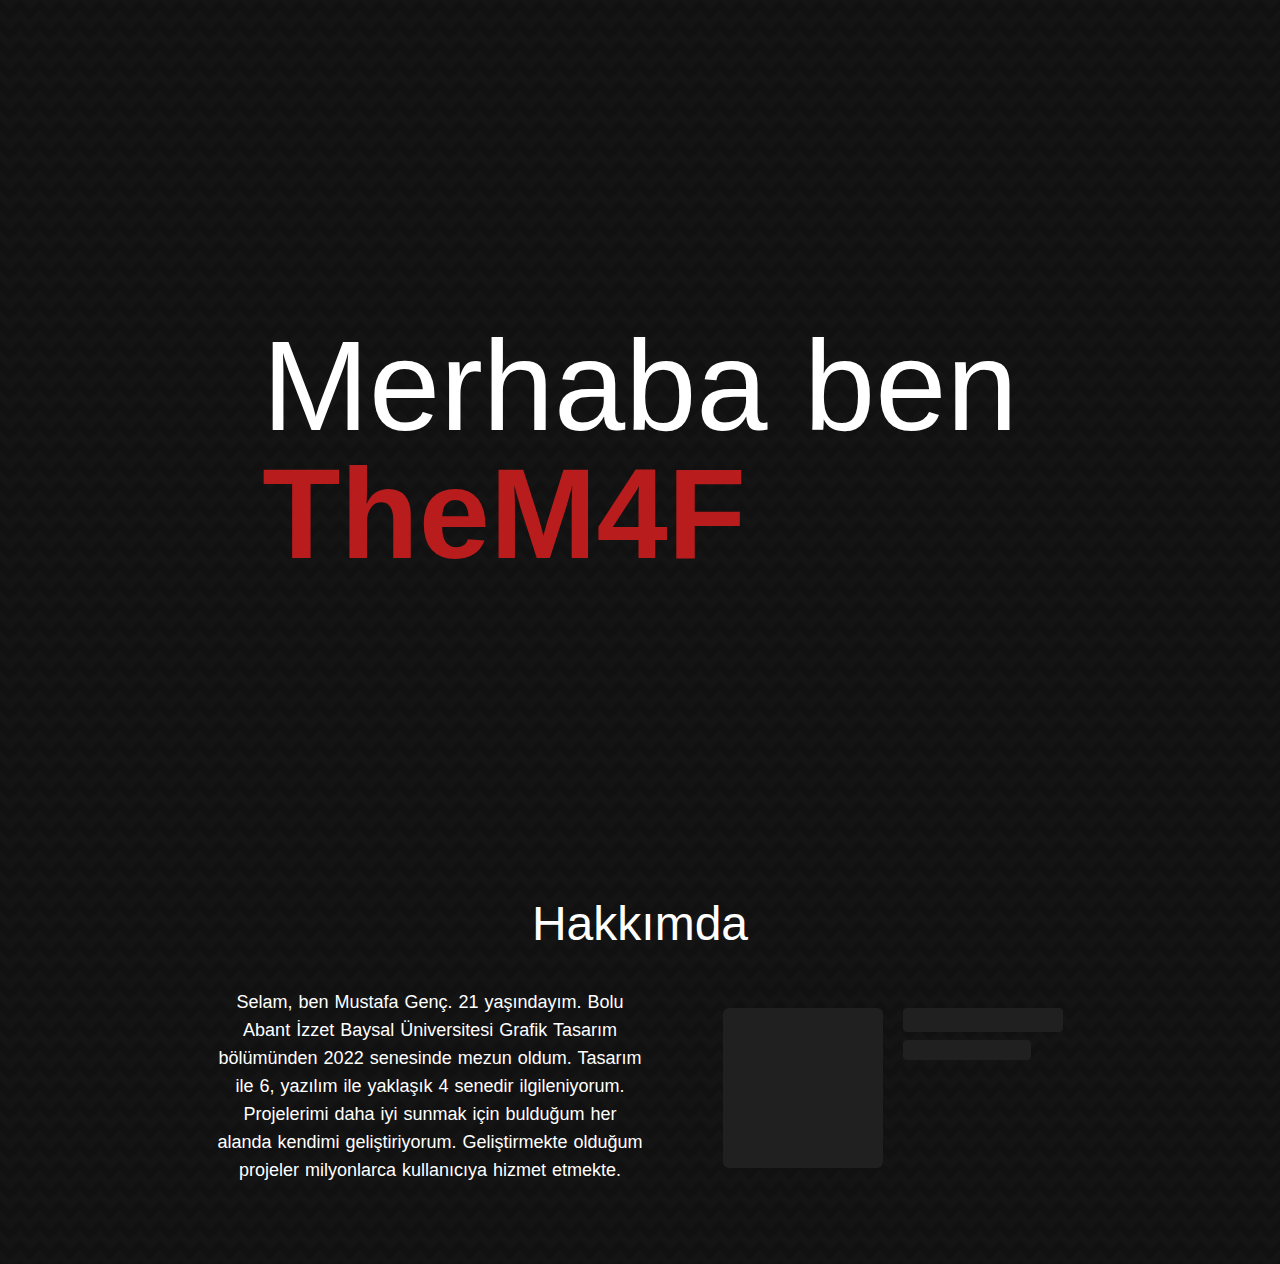
<file: index.html>
<!doctype html>
<html data-n-head-ssr lang="en" data-n-head="%7B%22lang%22:%7B%22ssr%22:%22en%22%7D%7D">
  <head>
    <title>TheM4F</title><meta data-n-head="ssr" charset="utf-8"><meta data-n-head="ssr" name="viewport" content="width=device-width,initial-scale=1"><meta data-n-head="ssr" data-hid="theme-color" name="theme-color" content="#00FFFF"><meta data-n-head="ssr" data-hid="description" property="description" content="Selam, ben Mustafa Genç. 21 yaşındayım. Bolu Abant İzzet Baysal Üniversitesi Grafik Tasarım bölümünden 2022 senesinde mezun oldum. Tasarım ile 6, yazılım ile yaklaşık 4 senedir ilgileniyorum. Projelerimi daha iyi sunmak için bulduğum her alanda kendimi geliştiriyorum. Geliştirmekte olduğum projeler milyonlarca kullanıcıya hizmet etmekte."><meta data-n-head="ssr" data-hid="twitter:card" property="twitter:card" content="summary"><meta data-n-head="ssr" data-hid="twitter:url" property="twitter:url" content="https://them4f.net/"><meta data-n-head="ssr" data-hid="twitter:description" property="twitter:description" content="Selam, ben Mustafa Genç. 21 yaşındayım. Bolu Abant İzzet Baysal Üniversitesi Grafik Tasarım bölümünden 2022 senesinde mezun oldum. Tasarım ile 6, yazılım ile yaklaşık 4 senedir ilgileniyorum. Projelerimi daha iyi sunmak için bulduğum her alanda kendimi geliştiriyorum. Geliştirmekte olduğum projeler milyonlarca kullanıcıya hizmet etmekte."><meta data-n-head="ssr" data-hid="twitter:image" property="twitter:image" content="https://them4f.net/assets/icon.png"><meta data-n-head="ssr" data-hid="og:title" property="og:title" content="TheM4F"><meta data-n-head="ssr" data-hid="og:description" property="og:description" content="Selam, ben Mustafa Genç. 21 yaşındayım. Bolu Abant İzzet Baysal Üniversitesi Grafik Tasarım bölümünden 2022 senesinde mezun oldum. Tasarım ile 6, yazılım ile yaklaşık 4 senedir ilgileniyorum. Projelerimi daha iyi sunmak için bulduğum her alanda kendimi geliştiriyorum. Geliştirmekte olduğum projeler milyonlarca kullanıcıya hizmet etmekte."><meta data-n-head="ssr" data-hid="og:image" property="og:image" content="https://them4f.net/assets/icon.png"><link data-n-head="ssr" rel="icon" type="image/x-icon" href="/assets/favicon.ico"><link rel="preload" href="/_nuxt/cfd061d.js" as="script"><link rel="preload" href="/_nuxt/7a4f660.js" as="script"><link rel="preload" href="/_nuxt/0b84be4.js" as="script"><link rel="preload" href="/_nuxt/ac0d8dc.js" as="script"><link rel="preload" href="/_nuxt/e38d172.js" as="script"><style data-vue-ssr-id="54b08540:0 f2e0178c:0 f2e0178c:1 226a617b:0 a57b151a:0 4a222c77:0">/*! tailwindcss v2.1.2 | MIT License | https://tailwindcss.com*//*! modern-normalize v1.1.0 | MIT License | https://github.com/sindresorhus/modern-normalize */*,::after,::before{box-sizing:border-box}html{-moz-tab-size:4;-o-tab-size:4;tab-size:4}html{line-height:1.15;-webkit-text-size-adjust:100%}body{margin:0}body{font-family:system-ui,-apple-system,'Segoe UI',Roboto,Helvetica,Arial,sans-serif,'Apple Color Emoji','Segoe UI Emoji'}hr{height:0;color:inherit}abbr[title]{-webkit-text-decoration:underline dotted;text-decoration:underline dotted}b,strong{font-weight:bolder}code,kbd,pre,samp{font-family:ui-monospace,SFMono-Regular,Consolas,'Liberation Mono',Menlo,monospace;font-size:1em}small{font-size:80%}sub,sup{font-size:75%;line-height:0;position:relative;vertical-align:baseline}sub{bottom:-.25em}sup{top:-.5em}table{text-indent:0;border-color:inherit}button,input,optgroup,select,textarea{font-family:inherit;font-size:100%;line-height:1.15;margin:0}button,select{text-transform:none}[type=button],button{-webkit-appearance:button}legend{padding:0}progress{vertical-align:baseline}summary{display:list-item}blockquote,dd,dl,figure,h1,h2,h3,h4,h5,h6,hr,p,pre{margin:0}button{background-color:transparent;background-image:none}button:focus{outline:1px dotted;outline:5px auto -webkit-focus-ring-color}fieldset{margin:0;padding:0}ol,ul{list-style:none;margin:0;padding:0}html{font-family:ui-sans-serif,system-ui,-apple-system,BlinkMacSystemFont,"Segoe UI",Roboto,"Helvetica Neue",Arial,"Noto Sans",sans-serif,"Apple Color Emoji","Segoe UI Emoji","Segoe UI Symbol","Noto Color Emoji";line-height:1.5}body{font-family:inherit;line-height:inherit}*,::after,::before{box-sizing:border-box;border-width:0;border-style:solid;border-color:#e5e7eb}hr{border-top-width:1px}img{border-style:solid}textarea{resize:vertical}input::-moz-placeholder,textarea::-moz-placeholder{opacity:1;color:#9ca3af}input:-ms-input-placeholder,textarea:-ms-input-placeholder{opacity:1;color:#9ca3af}input::placeholder,textarea::placeholder{opacity:1;color:#9ca3af}button{cursor:pointer}table{border-collapse:collapse}h1,h2,h3,h4,h5,h6{font-size:inherit;font-weight:inherit}a{color:inherit;text-decoration:inherit}button,input,optgroup,select,textarea{padding:0;line-height:inherit;color:inherit}code,kbd,pre,samp{font-family:ui-monospace,SFMono-Regular,Menlo,Monaco,Consolas,"Liberation Mono","Courier New",monospace}audio,canvas,embed,iframe,img,object,svg,video{display:block;vertical-align:middle}img,video{max-width:100%;height:auto}.space-x-0>:not([hidden])~:not([hidden]){--tw-space-x-reverse:0;margin-right:calc(0px * var(--tw-space-x-reverse));margin-left:calc(0px * calc(1 - var(--tw-space-x-reverse)))}.bg-gray-500{--tw-bg-opacity:1;background-color:rgba(107,114,128,var(--tw-bg-opacity))}.bg-red-500{--tw-bg-opacity:1;background-color:rgba(239,68,68,var(--tw-bg-opacity))}.bg-yellow-500{--tw-bg-opacity:1;background-color:rgba(245,158,11,var(--tw-bg-opacity))}.bg-green-500{--tw-bg-opacity:1;background-color:rgba(16,185,129,var(--tw-bg-opacity))}.rounded{border-radius:.25rem}.rounded-md{border-radius:.375rem}.rounded-full{border-radius:9999px}.border{border-width:1px}.cursor-pointer{cursor:pointer}.flex{display:flex}.table{display:table}.flex-row{flex-direction:row}.flex-col{flex-direction:column}.items-center{align-items:center}.justify-center{justify-content:center}.font-light{font-weight:300}.font-medium{font-weight:500}.font-semibold{font-weight:600}.h-4{height:1rem}.h-5{height:1.25rem}.h-6{height:1.5rem}.h-40{height:10rem}.h-screen{height:100vh}.text-sm{font-size:.875rem;line-height:1.25rem}.text-base{font-size:1rem;line-height:1.5rem}.text-3xl{font-size:1.875rem;line-height:2.25rem}.text-4xl{font-size:2.25rem;line-height:2.5rem}.text-5xl{font-size:3rem;line-height:1}.text-6xl{font-size:3.75rem;line-height:1}.m-7{margin:1.75rem}.mt-1{margin-top:.25rem}.mr-1{margin-right:.25rem}.mb-1{margin-bottom:.25rem}.mt-2{margin-top:.5rem}.mb-3{margin-bottom:.75rem}.ml-3{margin-left:.75rem}.mt-4{margin-top:1rem}.mt-5{margin-top:1.25rem}.mt-10{margin-top:2.5rem}.mb-10{margin-bottom:2.5rem}.mb-20{margin-bottom:5rem}.overflow-hidden{overflow:hidden}.py-2{padding-top:.5rem;padding-bottom:.5rem}.px-4{padding-left:1rem;padding-right:1rem}.static{position:static}.fixed{position:fixed}.right-0{right:0}.bottom-0{bottom:0}*{--tw-shadow:0 0 #0000}*{--tw-ring-inset:var(--tw-empty, );/*!*//*!*/--tw-ring-offset-width:0px;--tw-ring-offset-color:#fff;--tw-ring-color:rgba(59, 130, 246, 0.5);--tw-ring-offset-shadow:0 0 #0000;--tw-ring-shadow:0 0 #0000}.text-left{text-align:left}.text-center{text-align:center}.text-white{--tw-text-opacity:1;color:rgba(255,255,255,var(--tw-text-opacity))}.text-red-700{--tw-text-opacity:1;color:rgba(185,28,28,var(--tw-text-opacity))}.overflow-ellipsis{text-overflow:ellipsis}.whitespace-nowrap{white-space:nowrap}.whitespace-pre-wrap{white-space:pre-wrap}.w-4{width:1rem}.w-32{width:8rem}.w-40{width:10rem}.w-52{width:13rem}.w-8\/12{width:66.666667%}@-webkit-keyframes spin{to{transform:rotate(360deg)}}@keyframes spin{to{transform:rotate(360deg)}}@-webkit-keyframes ping{100%,75%{transform:scale(2);opacity:0}}@keyframes ping{100%,75%{transform:scale(2);opacity:0}}@-webkit-keyframes pulse{50%{opacity:.5}}@keyframes pulse{50%{opacity:.5}}@-webkit-keyframes bounce{0%,100%{transform:translateY(-25%);-webkit-animation-timing-function:cubic-bezier(.8,0,1,1);animation-timing-function:cubic-bezier(.8,0,1,1)}50%{transform:none;-webkit-animation-timing-function:cubic-bezier(0,0,.2,1);animation-timing-function:cubic-bezier(0,0,.2,1)}}@keyframes bounce{0%,100%{transform:translateY(-25%);-webkit-animation-timing-function:cubic-bezier(.8,0,1,1);animation-timing-function:cubic-bezier(.8,0,1,1)}50%{transform:none;-webkit-animation-timing-function:cubic-bezier(0,0,.2,1);animation-timing-function:cubic-bezier(0,0,.2,1)}}@media (min-width:768px){.md\:space-x-5>:not([hidden])~:not([hidden]){--tw-space-x-reverse:0;margin-right:calc(1.25rem * var(--tw-space-x-reverse));margin-left:calc(1.25rem * calc(1 - var(--tw-space-x-reverse)))}.md\:space-x-20>:not([hidden])~:not([hidden]){--tw-space-x-reverse:0;margin-right:calc(5rem * var(--tw-space-x-reverse));margin-left:calc(5rem * calc(1 - var(--tw-space-x-reverse)))}.md\:flex-row{flex-direction:row}.md\:items-start{align-items:flex-start}.md\:justify-start{justify-content:flex-start}.md\:text-lg{font-size:1.125rem;line-height:1.75rem}.md\:text-5xl{font-size:3rem;line-height:1}.md\:text-7xl{font-size:4.5rem;line-height:1}.md\:text-9xl{font-size:8rem;line-height:1}.md\:mt-0{margin-top:0}.md\:mb-0{margin-bottom:0}.md\:text-left{text-align:left}.md\:w-2\/6{width:33.333333%}}body,html{font-family:Poppins,sans-serif;background-color:#111;opacity:1;background-image:linear-gradient(135deg,#141414 25%,transparent 0),linear-gradient(225deg,#141414 25%,transparent 0),linear-gradient(45deg,#141414 25%,transparent 0),linear-gradient(315deg,#141414 25%,#111 0);background-position:10px 0,10px 0,0 0,0 0;background-size:20px 20px;background-repeat:repeat}.bg-second{background:#202020!important}::-webkit-scrollbar{width:10px}::-webkit-scrollbar-track{background:#141414}::-webkit-scrollbar-thumb{background:#202020}.spotify{width:3.8rem;height:3.8rem}/*!
 * animate.css - https://animate.style/
 * Version - 4.1.1
 * Licensed under the MIT license - http://opensource.org/licenses/MIT
 *
 * Copyright (c) 2020 Animate.css
 */:root{--animate-duration:1s;--animate-delay:1s;--animate-repeat:1}.animate__animated{-webkit-animation-duration:1s;animation-duration:1s;-webkit-animation-duration:1s;-webkit-animation-duration:var(--animate-duration);animation-duration:1s;animation-duration:var(--animate-duration);-webkit-animation-fill-mode:both;animation-fill-mode:both}.animate__animated.animate__infinite{-webkit-animation-iteration-count:infinite;animation-iteration-count:infinite}.animate__animated.animate__repeat-1{-webkit-animation-iteration-count:1;animation-iteration-count:1;-webkit-animation-iteration-count:1;-webkit-animation-iteration-count:var(--animate-repeat);animation-iteration-count:1;animation-iteration-count:var(--animate-repeat)}.animate__animated.animate__repeat-2{-webkit-animation-iteration-count:2;animation-iteration-count:2;-webkit-animation-iteration-count:calc(1*2);-webkit-animation-iteration-count:calc(var(--animate-repeat)*2);animation-iteration-count:calc(1*2);animation-iteration-count:calc(var(--animate-repeat)*2)}.animate__animated.animate__repeat-3{-webkit-animation-iteration-count:3;animation-iteration-count:3;-webkit-animation-iteration-count:calc(1*3);-webkit-animation-iteration-count:calc(var(--animate-repeat)*3);animation-iteration-count:calc(1*3);animation-iteration-count:calc(var(--animate-repeat)*3)}.animate__animated.animate__delay-1s{-webkit-animation-delay:1s;animation-delay:1s;-webkit-animation-delay:1s;-webkit-animation-delay:var(--animate-delay);animation-delay:1s;animation-delay:var(--animate-delay)}.animate__animated.animate__delay-2s{-webkit-animation-delay:2s;animation-delay:2s;-webkit-animation-delay:calc(1s*2);-webkit-animation-delay:calc(var(--animate-delay)*2);animation-delay:calc(1s*2);animation-delay:calc(var(--animate-delay)*2)}.animate__animated.animate__delay-3s{-webkit-animation-delay:3s;animation-delay:3s;-webkit-animation-delay:calc(1s*3);-webkit-animation-delay:calc(var(--animate-delay)*3);animation-delay:calc(1s*3);animation-delay:calc(var(--animate-delay)*3)}.animate__animated.animate__delay-4s{-webkit-animation-delay:4s;animation-delay:4s;-webkit-animation-delay:calc(1s*4);-webkit-animation-delay:calc(var(--animate-delay)*4);animation-delay:calc(1s*4);animation-delay:calc(var(--animate-delay)*4)}.animate__animated.animate__delay-5s{-webkit-animation-delay:5s;animation-delay:5s;-webkit-animation-delay:calc(1s*5);-webkit-animation-delay:calc(var(--animate-delay)*5);animation-delay:calc(1s*5);animation-delay:calc(var(--animate-delay)*5)}.animate__animated.animate__faster{-webkit-animation-duration:.5s;animation-duration:.5s;-webkit-animation-duration:calc(1s/2);-webkit-animation-duration:calc(var(--animate-duration)/2);animation-duration:calc(1s/2);animation-duration:calc(var(--animate-duration)/2)}.animate__animated.animate__fast{-webkit-animation-duration:.8s;animation-duration:.8s;-webkit-animation-duration:calc(1s*.8);-webkit-animation-duration:calc(var(--animate-duration)*.8);animation-duration:calc(1s*.8);animation-duration:calc(var(--animate-duration)*.8)}.animate__animated.animate__slow{-webkit-animation-duration:2s;animation-duration:2s;-webkit-animation-duration:calc(1s*2);-webkit-animation-duration:calc(var(--animate-duration)*2);animation-duration:calc(1s*2);animation-duration:calc(var(--animate-duration)*2)}.animate__animated.animate__slower{-webkit-animation-duration:3s;animation-duration:3s;-webkit-animation-duration:calc(1s*3);-webkit-animation-duration:calc(var(--animate-duration)*3);animation-duration:calc(1s*3);animation-duration:calc(var(--animate-duration)*3)}@media (prefers-reduced-motion:reduce),print{.animate__animated{-webkit-animation-duration:1ms!important;animation-duration:1ms!important;transition-duration:1ms!important;-webkit-animation-iteration-count:1!important;animation-iteration-count:1!important}.animate__animated[class*=Out]{opacity:0}}@-webkit-keyframes bounce{0%,20%,53%,to{-webkit-animation-timing-function:cubic-bezier(.215,.61,.355,1);animation-timing-function:cubic-bezier(.215,.61,.355,1);transform:translateZ(0)}40%,43%{-webkit-animation-timing-function:cubic-bezier(.755,.05,.855,.06);animation-timing-function:cubic-bezier(.755,.05,.855,.06);transform:translate3d(0,-30px,0) scaleY(1.1)}70%{-webkit-animation-timing-function:cubic-bezier(.755,.05,.855,.06);animation-timing-function:cubic-bezier(.755,.05,.855,.06);transform:translate3d(0,-15px,0) scaleY(1.05)}80%{transition-timing-function:cubic-bezier(.215,.61,.355,1);transform:translateZ(0) scaleY(.95)}90%{transform:translate3d(0,-4px,0) scaleY(1.02)}}@keyframes bounce{0%,20%,53%,to{-webkit-animation-timing-function:cubic-bezier(.215,.61,.355,1);animation-timing-function:cubic-bezier(.215,.61,.355,1);transform:translateZ(0)}40%,43%{-webkit-animation-timing-function:cubic-bezier(.755,.05,.855,.06);animation-timing-function:cubic-bezier(.755,.05,.855,.06);transform:translate3d(0,-30px,0) scaleY(1.1)}70%{-webkit-animation-timing-function:cubic-bezier(.755,.05,.855,.06);animation-timing-function:cubic-bezier(.755,.05,.855,.06);transform:translate3d(0,-15px,0) scaleY(1.05)}80%{transition-timing-function:cubic-bezier(.215,.61,.355,1);transform:translateZ(0) scaleY(.95)}90%{transform:translate3d(0,-4px,0) scaleY(1.02)}}.animate__bounce{-webkit-animation-name:bounce;animation-name:bounce;transform-origin:center bottom}@-webkit-keyframes flash{0%,50%,to{opacity:1}25%,75%{opacity:0}}@keyframes flash{0%,50%,to{opacity:1}25%,75%{opacity:0}}.animate__flash{-webkit-animation-name:flash;animation-name:flash}@-webkit-keyframes pulse{0%{transform:scaleX(1)}50%{transform:scale3d(1.05,1.05,1.05)}to{transform:scaleX(1)}}@keyframes pulse{0%{transform:scaleX(1)}50%{transform:scale3d(1.05,1.05,1.05)}to{transform:scaleX(1)}}.animate__pulse{-webkit-animation-name:pulse;animation-name:pulse;-webkit-animation-timing-function:ease-in-out;animation-timing-function:ease-in-out}@-webkit-keyframes rubberBand{0%{transform:scaleX(1)}30%{transform:scale3d(1.25,.75,1)}40%{transform:scale3d(.75,1.25,1)}50%{transform:scale3d(1.15,.85,1)}65%{transform:scale3d(.95,1.05,1)}75%{transform:scale3d(1.05,.95,1)}to{transform:scaleX(1)}}@keyframes rubberBand{0%{transform:scaleX(1)}30%{transform:scale3d(1.25,.75,1)}40%{transform:scale3d(.75,1.25,1)}50%{transform:scale3d(1.15,.85,1)}65%{transform:scale3d(.95,1.05,1)}75%{transform:scale3d(1.05,.95,1)}to{transform:scaleX(1)}}.animate__rubberBand{-webkit-animation-name:rubberBand;animation-name:rubberBand}@-webkit-keyframes shakeX{0%,to{transform:translateZ(0)}10%,30%,50%,70%,90%{transform:translate3d(-10px,0,0)}20%,40%,60%,80%{transform:translate3d(10px,0,0)}}@keyframes shakeX{0%,to{transform:translateZ(0)}10%,30%,50%,70%,90%{transform:translate3d(-10px,0,0)}20%,40%,60%,80%{transform:translate3d(10px,0,0)}}.animate__shakeX{-webkit-animation-name:shakeX;animation-name:shakeX}@-webkit-keyframes shakeY{0%,to{transform:translateZ(0)}10%,30%,50%,70%,90%{transform:translate3d(0,-10px,0)}20%,40%,60%,80%{transform:translate3d(0,10px,0)}}@keyframes shakeY{0%,to{transform:translateZ(0)}10%,30%,50%,70%,90%{transform:translate3d(0,-10px,0)}20%,40%,60%,80%{transform:translate3d(0,10px,0)}}.animate__shakeY{-webkit-animation-name:shakeY;animation-name:shakeY}@-webkit-keyframes headShake{0%{transform:translateX(0)}6.5%{transform:translateX(-6px) rotateY(-9deg)}18.5%{transform:translateX(5px) rotateY(7deg)}31.5%{transform:translateX(-3px) rotateY(-5deg)}43.5%{transform:translateX(2px) rotateY(3deg)}50%{transform:translateX(0)}}@keyframes headShake{0%{transform:translateX(0)}6.5%{transform:translateX(-6px) rotateY(-9deg)}18.5%{transform:translateX(5px) rotateY(7deg)}31.5%{transform:translateX(-3px) rotateY(-5deg)}43.5%{transform:translateX(2px) rotateY(3deg)}50%{transform:translateX(0)}}.animate__headShake{-webkit-animation-timing-function:ease-in-out;animation-timing-function:ease-in-out;-webkit-animation-name:headShake;animation-name:headShake}@-webkit-keyframes swing{20%{transform:rotate(15deg)}40%{transform:rotate(-10deg)}60%{transform:rotate(5deg)}80%{transform:rotate(-5deg)}to{transform:rotate(0)}}@keyframes swing{20%{transform:rotate(15deg)}40%{transform:rotate(-10deg)}60%{transform:rotate(5deg)}80%{transform:rotate(-5deg)}to{transform:rotate(0)}}.animate__swing{transform-origin:top center;-webkit-animation-name:swing;animation-name:swing}@-webkit-keyframes tada{0%{transform:scaleX(1)}10%,20%{transform:scale3d(.9,.9,.9) rotate(-3deg)}30%,50%,70%,90%{transform:scale3d(1.1,1.1,1.1) rotate(3deg)}40%,60%,80%{transform:scale3d(1.1,1.1,1.1) rotate(-3deg)}to{transform:scaleX(1)}}@keyframes tada{0%{transform:scaleX(1)}10%,20%{transform:scale3d(.9,.9,.9) rotate(-3deg)}30%,50%,70%,90%{transform:scale3d(1.1,1.1,1.1) rotate(3deg)}40%,60%,80%{transform:scale3d(1.1,1.1,1.1) rotate(-3deg)}to{transform:scaleX(1)}}.animate__tada{-webkit-animation-name:tada;animation-name:tada}@-webkit-keyframes wobble{0%{transform:translateZ(0)}15%{transform:translate3d(-25%,0,0) rotate(-5deg)}30%{transform:translate3d(20%,0,0) rotate(3deg)}45%{transform:translate3d(-15%,0,0) rotate(-3deg)}60%{transform:translate3d(10%,0,0) rotate(2deg)}75%{transform:translate3d(-5%,0,0) rotate(-1deg)}to{transform:translateZ(0)}}@keyframes wobble{0%{transform:translateZ(0)}15%{transform:translate3d(-25%,0,0) rotate(-5deg)}30%{transform:translate3d(20%,0,0) rotate(3deg)}45%{transform:translate3d(-15%,0,0) rotate(-3deg)}60%{transform:translate3d(10%,0,0) rotate(2deg)}75%{transform:translate3d(-5%,0,0) rotate(-1deg)}to{transform:translateZ(0)}}.animate__wobble{-webkit-animation-name:wobble;animation-name:wobble}@-webkit-keyframes jello{0%,11.1%,to{transform:translateZ(0)}22.2%{transform:skewX(-12.5deg) skewY(-12.5deg)}33.3%{transform:skewX(6.25deg) skewY(6.25deg)}44.4%{transform:skewX(-3.125deg) skewY(-3.125deg)}55.5%{transform:skewX(1.5625deg) skewY(1.5625deg)}66.6%{transform:skewX(-.78125deg) skewY(-.78125deg)}77.7%{transform:skewX(.390625deg) skewY(.390625deg)}88.8%{transform:skewX(-.1953125deg) skewY(-.1953125deg)}}@keyframes jello{0%,11.1%,to{transform:translateZ(0)}22.2%{transform:skewX(-12.5deg) skewY(-12.5deg)}33.3%{transform:skewX(6.25deg) skewY(6.25deg)}44.4%{transform:skewX(-3.125deg) skewY(-3.125deg)}55.5%{transform:skewX(1.5625deg) skewY(1.5625deg)}66.6%{transform:skewX(-.78125deg) skewY(-.78125deg)}77.7%{transform:skewX(.390625deg) skewY(.390625deg)}88.8%{transform:skewX(-.1953125deg) skewY(-.1953125deg)}}.animate__jello{-webkit-animation-name:jello;animation-name:jello;transform-origin:center}@-webkit-keyframes heartBeat{0%{transform:scale(1)}14%{transform:scale(1.3)}28%{transform:scale(1)}42%{transform:scale(1.3)}70%{transform:scale(1)}}@keyframes heartBeat{0%{transform:scale(1)}14%{transform:scale(1.3)}28%{transform:scale(1)}42%{transform:scale(1.3)}70%{transform:scale(1)}}.animate__heartBeat{-webkit-animation-name:heartBeat;animation-name:heartBeat;-webkit-animation-duration:1.3s;animation-duration:1.3s;-webkit-animation-duration:calc(1s*1.3);-webkit-animation-duration:calc(var(--animate-duration)*1.3);animation-duration:calc(1s*1.3);animation-duration:calc(var(--animate-duration)*1.3);-webkit-animation-timing-function:ease-in-out;animation-timing-function:ease-in-out}@-webkit-keyframes backInDown{0%{transform:translateY(-1200px) scale(.7);opacity:.7}80%{transform:translateY(0) scale(.7);opacity:.7}to{transform:scale(1);opacity:1}}@keyframes backInDown{0%{transform:translateY(-1200px) scale(.7);opacity:.7}80%{transform:translateY(0) scale(.7);opacity:.7}to{transform:scale(1);opacity:1}}.animate__backInDown{-webkit-animation-name:backInDown;animation-name:backInDown}@-webkit-keyframes backInLeft{0%{transform:translateX(-2000px) scale(.7);opacity:.7}80%{transform:translateX(0) scale(.7);opacity:.7}to{transform:scale(1);opacity:1}}@keyframes backInLeft{0%{transform:translateX(-2000px) scale(.7);opacity:.7}80%{transform:translateX(0) scale(.7);opacity:.7}to{transform:scale(1);opacity:1}}.animate__backInLeft{-webkit-animation-name:backInLeft;animation-name:backInLeft}@-webkit-keyframes backInRight{0%{transform:translateX(2000px) scale(.7);opacity:.7}80%{transform:translateX(0) scale(.7);opacity:.7}to{transform:scale(1);opacity:1}}@keyframes backInRight{0%{transform:translateX(2000px) scale(.7);opacity:.7}80%{transform:translateX(0) scale(.7);opacity:.7}to{transform:scale(1);opacity:1}}.animate__backInRight{-webkit-animation-name:backInRight;animation-name:backInRight}@-webkit-keyframes backInUp{0%{transform:translateY(1200px) scale(.7);opacity:.7}80%{transform:translateY(0) scale(.7);opacity:.7}to{transform:scale(1);opacity:1}}@keyframes backInUp{0%{transform:translateY(1200px) scale(.7);opacity:.7}80%{transform:translateY(0) scale(.7);opacity:.7}to{transform:scale(1);opacity:1}}.animate__backInUp{-webkit-animation-name:backInUp;animation-name:backInUp}@-webkit-keyframes backOutDown{0%{transform:scale(1);opacity:1}20%{transform:translateY(0) scale(.7);opacity:.7}to{transform:translateY(700px) scale(.7);opacity:.7}}@keyframes backOutDown{0%{transform:scale(1);opacity:1}20%{transform:translateY(0) scale(.7);opacity:.7}to{transform:translateY(700px) scale(.7);opacity:.7}}.animate__backOutDown{-webkit-animation-name:backOutDown;animation-name:backOutDown}@-webkit-keyframes backOutLeft{0%{transform:scale(1);opacity:1}20%{transform:translateX(0) scale(.7);opacity:.7}to{transform:translateX(-2000px) scale(.7);opacity:.7}}@keyframes backOutLeft{0%{transform:scale(1);opacity:1}20%{transform:translateX(0) scale(.7);opacity:.7}to{transform:translateX(-2000px) scale(.7);opacity:.7}}.animate__backOutLeft{-webkit-animation-name:backOutLeft;animation-name:backOutLeft}@-webkit-keyframes backOutRight{0%{transform:scale(1);opacity:1}20%{transform:translateX(0) scale(.7);opacity:.7}to{transform:translateX(2000px) scale(.7);opacity:.7}}@keyframes backOutRight{0%{transform:scale(1);opacity:1}20%{transform:translateX(0) scale(.7);opacity:.7}to{transform:translateX(2000px) scale(.7);opacity:.7}}.animate__backOutRight{-webkit-animation-name:backOutRight;animation-name:backOutRight}@-webkit-keyframes backOutUp{0%{transform:scale(1);opacity:1}20%{transform:translateY(0) scale(.7);opacity:.7}to{transform:translateY(-700px) scale(.7);opacity:.7}}@keyframes backOutUp{0%{transform:scale(1);opacity:1}20%{transform:translateY(0) scale(.7);opacity:.7}to{transform:translateY(-700px) scale(.7);opacity:.7}}.animate__backOutUp{-webkit-animation-name:backOutUp;animation-name:backOutUp}@-webkit-keyframes bounceIn{0%,20%,40%,60%,80%,to{-webkit-animation-timing-function:cubic-bezier(.215,.61,.355,1);animation-timing-function:cubic-bezier(.215,.61,.355,1)}0%{opacity:0;transform:scale3d(.3,.3,.3)}20%{transform:scale3d(1.1,1.1,1.1)}40%{transform:scale3d(.9,.9,.9)}60%{opacity:1;transform:scale3d(1.03,1.03,1.03)}80%{transform:scale3d(.97,.97,.97)}to{opacity:1;transform:scaleX(1)}}@keyframes bounceIn{0%,20%,40%,60%,80%,to{-webkit-animation-timing-function:cubic-bezier(.215,.61,.355,1);animation-timing-function:cubic-bezier(.215,.61,.355,1)}0%{opacity:0;transform:scale3d(.3,.3,.3)}20%{transform:scale3d(1.1,1.1,1.1)}40%{transform:scale3d(.9,.9,.9)}60%{opacity:1;transform:scale3d(1.03,1.03,1.03)}80%{transform:scale3d(.97,.97,.97)}to{opacity:1;transform:scaleX(1)}}.animate__bounceIn{-webkit-animation-duration:.75s;animation-duration:.75s;-webkit-animation-duration:calc(1s*.75);-webkit-animation-duration:calc(var(--animate-duration)*.75);animation-duration:calc(1s*.75);animation-duration:calc(var(--animate-duration)*.75);-webkit-animation-name:bounceIn;animation-name:bounceIn}@-webkit-keyframes bounceInDown{0%,60%,75%,90%,to{-webkit-animation-timing-function:cubic-bezier(.215,.61,.355,1);animation-timing-function:cubic-bezier(.215,.61,.355,1)}0%{opacity:0;transform:translate3d(0,-3000px,0) scaleY(3)}60%{opacity:1;transform:translate3d(0,25px,0) scaleY(.9)}75%{transform:translate3d(0,-10px,0) scaleY(.95)}90%{transform:translate3d(0,5px,0) scaleY(.985)}to{transform:translateZ(0)}}@keyframes bounceInDown{0%,60%,75%,90%,to{-webkit-animation-timing-function:cubic-bezier(.215,.61,.355,1);animation-timing-function:cubic-bezier(.215,.61,.355,1)}0%{opacity:0;transform:translate3d(0,-3000px,0) scaleY(3)}60%{opacity:1;transform:translate3d(0,25px,0) scaleY(.9)}75%{transform:translate3d(0,-10px,0) scaleY(.95)}90%{transform:translate3d(0,5px,0) scaleY(.985)}to{transform:translateZ(0)}}.animate__bounceInDown{-webkit-animation-name:bounceInDown;animation-name:bounceInDown}@-webkit-keyframes bounceInLeft{0%,60%,75%,90%,to{-webkit-animation-timing-function:cubic-bezier(.215,.61,.355,1);animation-timing-function:cubic-bezier(.215,.61,.355,1)}0%{opacity:0;transform:translate3d(-3000px,0,0) scaleX(3)}60%{opacity:1;transform:translate3d(25px,0,0) scaleX(1)}75%{transform:translate3d(-10px,0,0) scaleX(.98)}90%{transform:translate3d(5px,0,0) scaleX(.995)}to{transform:translateZ(0)}}@keyframes bounceInLeft{0%,60%,75%,90%,to{-webkit-animation-timing-function:cubic-bezier(.215,.61,.355,1);animation-timing-function:cubic-bezier(.215,.61,.355,1)}0%{opacity:0;transform:translate3d(-3000px,0,0) scaleX(3)}60%{opacity:1;transform:translate3d(25px,0,0) scaleX(1)}75%{transform:translate3d(-10px,0,0) scaleX(.98)}90%{transform:translate3d(5px,0,0) scaleX(.995)}to{transform:translateZ(0)}}.animate__bounceInLeft{-webkit-animation-name:bounceInLeft;animation-name:bounceInLeft}@-webkit-keyframes bounceInRight{0%,60%,75%,90%,to{-webkit-animation-timing-function:cubic-bezier(.215,.61,.355,1);animation-timing-function:cubic-bezier(.215,.61,.355,1)}0%{opacity:0;transform:translate3d(3000px,0,0) scaleX(3)}60%{opacity:1;transform:translate3d(-25px,0,0) scaleX(1)}75%{transform:translate3d(10px,0,0) scaleX(.98)}90%{transform:translate3d(-5px,0,0) scaleX(.995)}to{transform:translateZ(0)}}@keyframes bounceInRight{0%,60%,75%,90%,to{-webkit-animation-timing-function:cubic-bezier(.215,.61,.355,1);animation-timing-function:cubic-bezier(.215,.61,.355,1)}0%{opacity:0;transform:translate3d(3000px,0,0) scaleX(3)}60%{opacity:1;transform:translate3d(-25px,0,0) scaleX(1)}75%{transform:translate3d(10px,0,0) scaleX(.98)}90%{transform:translate3d(-5px,0,0) scaleX(.995)}to{transform:translateZ(0)}}.animate__bounceInRight{-webkit-animation-name:bounceInRight;animation-name:bounceInRight}@-webkit-keyframes bounceInUp{0%,60%,75%,90%,to{-webkit-animation-timing-function:cubic-bezier(.215,.61,.355,1);animation-timing-function:cubic-bezier(.215,.61,.355,1)}0%{opacity:0;transform:translate3d(0,3000px,0) scaleY(5)}60%{opacity:1;transform:translate3d(0,-20px,0) scaleY(.9)}75%{transform:translate3d(0,10px,0) scaleY(.95)}90%{transform:translate3d(0,-5px,0) scaleY(.985)}to{transform:translateZ(0)}}@keyframes bounceInUp{0%,60%,75%,90%,to{-webkit-animation-timing-function:cubic-bezier(.215,.61,.355,1);animation-timing-function:cubic-bezier(.215,.61,.355,1)}0%{opacity:0;transform:translate3d(0,3000px,0) scaleY(5)}60%{opacity:1;transform:translate3d(0,-20px,0) scaleY(.9)}75%{transform:translate3d(0,10px,0) scaleY(.95)}90%{transform:translate3d(0,-5px,0) scaleY(.985)}to{transform:translateZ(0)}}.animate__bounceInUp{-webkit-animation-name:bounceInUp;animation-name:bounceInUp}@-webkit-keyframes bounceOut{20%{transform:scale3d(.9,.9,.9)}50%,55%{opacity:1;transform:scale3d(1.1,1.1,1.1)}to{opacity:0;transform:scale3d(.3,.3,.3)}}@keyframes bounceOut{20%{transform:scale3d(.9,.9,.9)}50%,55%{opacity:1;transform:scale3d(1.1,1.1,1.1)}to{opacity:0;transform:scale3d(.3,.3,.3)}}.animate__bounceOut{-webkit-animation-duration:.75s;animation-duration:.75s;-webkit-animation-duration:calc(1s*.75);-webkit-animation-duration:calc(var(--animate-duration)*.75);animation-duration:calc(1s*.75);animation-duration:calc(var(--animate-duration)*.75);-webkit-animation-name:bounceOut;animation-name:bounceOut}@-webkit-keyframes bounceOutDown{20%{transform:translate3d(0,10px,0) scaleY(.985)}40%,45%{opacity:1;transform:translate3d(0,-20px,0) scaleY(.9)}to{opacity:0;transform:translate3d(0,2000px,0) scaleY(3)}}@keyframes bounceOutDown{20%{transform:translate3d(0,10px,0) scaleY(.985)}40%,45%{opacity:1;transform:translate3d(0,-20px,0) scaleY(.9)}to{opacity:0;transform:translate3d(0,2000px,0) scaleY(3)}}.animate__bounceOutDown{-webkit-animation-name:bounceOutDown;animation-name:bounceOutDown}@-webkit-keyframes bounceOutLeft{20%{opacity:1;transform:translate3d(20px,0,0) scaleX(.9)}to{opacity:0;transform:translate3d(-2000px,0,0) scaleX(2)}}@keyframes bounceOutLeft{20%{opacity:1;transform:translate3d(20px,0,0) scaleX(.9)}to{opacity:0;transform:translate3d(-2000px,0,0) scaleX(2)}}.animate__bounceOutLeft{-webkit-animation-name:bounceOutLeft;animation-name:bounceOutLeft}@-webkit-keyframes bounceOutRight{20%{opacity:1;transform:translate3d(-20px,0,0) scaleX(.9)}to{opacity:0;transform:translate3d(2000px,0,0) scaleX(2)}}@keyframes bounceOutRight{20%{opacity:1;transform:translate3d(-20px,0,0) scaleX(.9)}to{opacity:0;transform:translate3d(2000px,0,0) scaleX(2)}}.animate__bounceOutRight{-webkit-animation-name:bounceOutRight;animation-name:bounceOutRight}@-webkit-keyframes bounceOutUp{20%{transform:translate3d(0,-10px,0) scaleY(.985)}40%,45%{opacity:1;transform:translate3d(0,20px,0) scaleY(.9)}to{opacity:0;transform:translate3d(0,-2000px,0) scaleY(3)}}@keyframes bounceOutUp{20%{transform:translate3d(0,-10px,0) scaleY(.985)}40%,45%{opacity:1;transform:translate3d(0,20px,0) scaleY(.9)}to{opacity:0;transform:translate3d(0,-2000px,0) scaleY(3)}}.animate__bounceOutUp{-webkit-animation-name:bounceOutUp;animation-name:bounceOutUp}@-webkit-keyframes fadeIn{0%{opacity:0}to{opacity:1}}@keyframes fadeIn{0%{opacity:0}to{opacity:1}}.animate__fadeIn{-webkit-animation-name:fadeIn;animation-name:fadeIn}@-webkit-keyframes fadeInDown{0%{opacity:0;transform:translate3d(0,-100%,0)}to{opacity:1;transform:translateZ(0)}}@keyframes fadeInDown{0%{opacity:0;transform:translate3d(0,-100%,0)}to{opacity:1;transform:translateZ(0)}}.animate__fadeInDown{-webkit-animation-name:fadeInDown;animation-name:fadeInDown}@-webkit-keyframes fadeInDownBig{0%{opacity:0;transform:translate3d(0,-2000px,0)}to{opacity:1;transform:translateZ(0)}}@keyframes fadeInDownBig{0%{opacity:0;transform:translate3d(0,-2000px,0)}to{opacity:1;transform:translateZ(0)}}.animate__fadeInDownBig{-webkit-animation-name:fadeInDownBig;animation-name:fadeInDownBig}@-webkit-keyframes fadeInLeft{0%{opacity:0;transform:translate3d(-100%,0,0)}to{opacity:1;transform:translateZ(0)}}@keyframes fadeInLeft{0%{opacity:0;transform:translate3d(-100%,0,0)}to{opacity:1;transform:translateZ(0)}}.animate__fadeInLeft{-webkit-animation-name:fadeInLeft;animation-name:fadeInLeft}@-webkit-keyframes fadeInLeftBig{0%{opacity:0;transform:translate3d(-2000px,0,0)}to{opacity:1;transform:translateZ(0)}}@keyframes fadeInLeftBig{0%{opacity:0;transform:translate3d(-2000px,0,0)}to{opacity:1;transform:translateZ(0)}}.animate__fadeInLeftBig{-webkit-animation-name:fadeInLeftBig;animation-name:fadeInLeftBig}@-webkit-keyframes fadeInRight{0%{opacity:0;transform:translate3d(100%,0,0)}to{opacity:1;transform:translateZ(0)}}@keyframes fadeInRight{0%{opacity:0;transform:translate3d(100%,0,0)}to{opacity:1;transform:translateZ(0)}}.animate__fadeInRight{-webkit-animation-name:fadeInRight;animation-name:fadeInRight}@-webkit-keyframes fadeInRightBig{0%{opacity:0;transform:translate3d(2000px,0,0)}to{opacity:1;transform:translateZ(0)}}@keyframes fadeInRightBig{0%{opacity:0;transform:translate3d(2000px,0,0)}to{opacity:1;transform:translateZ(0)}}.animate__fadeInRightBig{-webkit-animation-name:fadeInRightBig;animation-name:fadeInRightBig}@-webkit-keyframes fadeInUp{0%{opacity:0;transform:translate3d(0,100%,0)}to{opacity:1;transform:translateZ(0)}}@keyframes fadeInUp{0%{opacity:0;transform:translate3d(0,100%,0)}to{opacity:1;transform:translateZ(0)}}.animate__fadeInUp{-webkit-animation-name:fadeInUp;animation-name:fadeInUp}@-webkit-keyframes fadeInUpBig{0%{opacity:0;transform:translate3d(0,2000px,0)}to{opacity:1;transform:translateZ(0)}}@keyframes fadeInUpBig{0%{opacity:0;transform:translate3d(0,2000px,0)}to{opacity:1;transform:translateZ(0)}}.animate__fadeInUpBig{-webkit-animation-name:fadeInUpBig;animation-name:fadeInUpBig}@-webkit-keyframes fadeInTopLeft{0%{opacity:0;transform:translate3d(-100%,-100%,0)}to{opacity:1;transform:translateZ(0)}}@keyframes fadeInTopLeft{0%{opacity:0;transform:translate3d(-100%,-100%,0)}to{opacity:1;transform:translateZ(0)}}.animate__fadeInTopLeft{-webkit-animation-name:fadeInTopLeft;animation-name:fadeInTopLeft}@-webkit-keyframes fadeInTopRight{0%{opacity:0;transform:translate3d(100%,-100%,0)}to{opacity:1;transform:translateZ(0)}}@keyframes fadeInTopRight{0%{opacity:0;transform:translate3d(100%,-100%,0)}to{opacity:1;transform:translateZ(0)}}.animate__fadeInTopRight{-webkit-animation-name:fadeInTopRight;animation-name:fadeInTopRight}@-webkit-keyframes fadeInBottomLeft{0%{opacity:0;transform:translate3d(-100%,100%,0)}to{opacity:1;transform:translateZ(0)}}@keyframes fadeInBottomLeft{0%{opacity:0;transform:translate3d(-100%,100%,0)}to{opacity:1;transform:translateZ(0)}}.animate__fadeInBottomLeft{-webkit-animation-name:fadeInBottomLeft;animation-name:fadeInBottomLeft}@-webkit-keyframes fadeInBottomRight{0%{opacity:0;transform:translate3d(100%,100%,0)}to{opacity:1;transform:translateZ(0)}}@keyframes fadeInBottomRight{0%{opacity:0;transform:translate3d(100%,100%,0)}to{opacity:1;transform:translateZ(0)}}.animate__fadeInBottomRight{-webkit-animation-name:fadeInBottomRight;animation-name:fadeInBottomRight}@-webkit-keyframes fadeOut{0%{opacity:1}to{opacity:0}}@keyframes fadeOut{0%{opacity:1}to{opacity:0}}.animate__fadeOut{-webkit-animation-name:fadeOut;animation-name:fadeOut}@-webkit-keyframes fadeOutDown{0%{opacity:1}to{opacity:0;transform:translate3d(0,100%,0)}}@keyframes fadeOutDown{0%{opacity:1}to{opacity:0;transform:translate3d(0,100%,0)}}.animate__fadeOutDown{-webkit-animation-name:fadeOutDown;animation-name:fadeOutDown}@-webkit-keyframes fadeOutDownBig{0%{opacity:1}to{opacity:0;transform:translate3d(0,2000px,0)}}@keyframes fadeOutDownBig{0%{opacity:1}to{opacity:0;transform:translate3d(0,2000px,0)}}.animate__fadeOutDownBig{-webkit-animation-name:fadeOutDownBig;animation-name:fadeOutDownBig}@-webkit-keyframes fadeOutLeft{0%{opacity:1}to{opacity:0;transform:translate3d(-100%,0,0)}}@keyframes fadeOutLeft{0%{opacity:1}to{opacity:0;transform:translate3d(-100%,0,0)}}.animate__fadeOutLeft{-webkit-animation-name:fadeOutLeft;animation-name:fadeOutLeft}@-webkit-keyframes fadeOutLeftBig{0%{opacity:1}to{opacity:0;transform:translate3d(-2000px,0,0)}}@keyframes fadeOutLeftBig{0%{opacity:1}to{opacity:0;transform:translate3d(-2000px,0,0)}}.animate__fadeOutLeftBig{-webkit-animation-name:fadeOutLeftBig;animation-name:fadeOutLeftBig}@-webkit-keyframes fadeOutRight{0%{opacity:1}to{opacity:0;transform:translate3d(100%,0,0)}}@keyframes fadeOutRight{0%{opacity:1}to{opacity:0;transform:translate3d(100%,0,0)}}.animate__fadeOutRight{-webkit-animation-name:fadeOutRight;animation-name:fadeOutRight}@-webkit-keyframes fadeOutRightBig{0%{opacity:1}to{opacity:0;transform:translate3d(2000px,0,0)}}@keyframes fadeOutRightBig{0%{opacity:1}to{opacity:0;transform:translate3d(2000px,0,0)}}.animate__fadeOutRightBig{-webkit-animation-name:fadeOutRightBig;animation-name:fadeOutRightBig}@-webkit-keyframes fadeOutUp{0%{opacity:1}to{opacity:0;transform:translate3d(0,-100%,0)}}@keyframes fadeOutUp{0%{opacity:1}to{opacity:0;transform:translate3d(0,-100%,0)}}.animate__fadeOutUp{-webkit-animation-name:fadeOutUp;animation-name:fadeOutUp}@-webkit-keyframes fadeOutUpBig{0%{opacity:1}to{opacity:0;transform:translate3d(0,-2000px,0)}}@keyframes fadeOutUpBig{0%{opacity:1}to{opacity:0;transform:translate3d(0,-2000px,0)}}.animate__fadeOutUpBig{-webkit-animation-name:fadeOutUpBig;animation-name:fadeOutUpBig}@-webkit-keyframes fadeOutTopLeft{0%{opacity:1;transform:translateZ(0)}to{opacity:0;transform:translate3d(-100%,-100%,0)}}@keyframes fadeOutTopLeft{0%{opacity:1;transform:translateZ(0)}to{opacity:0;transform:translate3d(-100%,-100%,0)}}.animate__fadeOutTopLeft{-webkit-animation-name:fadeOutTopLeft;animation-name:fadeOutTopLeft}@-webkit-keyframes fadeOutTopRight{0%{opacity:1;transform:translateZ(0)}to{opacity:0;transform:translate3d(100%,-100%,0)}}@keyframes fadeOutTopRight{0%{opacity:1;transform:translateZ(0)}to{opacity:0;transform:translate3d(100%,-100%,0)}}.animate__fadeOutTopRight{-webkit-animation-name:fadeOutTopRight;animation-name:fadeOutTopRight}@-webkit-keyframes fadeOutBottomRight{0%{opacity:1;transform:translateZ(0)}to{opacity:0;transform:translate3d(100%,100%,0)}}@keyframes fadeOutBottomRight{0%{opacity:1;transform:translateZ(0)}to{opacity:0;transform:translate3d(100%,100%,0)}}.animate__fadeOutBottomRight{-webkit-animation-name:fadeOutBottomRight;animation-name:fadeOutBottomRight}@-webkit-keyframes fadeOutBottomLeft{0%{opacity:1;transform:translateZ(0)}to{opacity:0;transform:translate3d(-100%,100%,0)}}@keyframes fadeOutBottomLeft{0%{opacity:1;transform:translateZ(0)}to{opacity:0;transform:translate3d(-100%,100%,0)}}.animate__fadeOutBottomLeft{-webkit-animation-name:fadeOutBottomLeft;animation-name:fadeOutBottomLeft}@-webkit-keyframes flip{0%{transform:perspective(400px) scaleX(1) translateZ(0) rotateY(-1turn);-webkit-animation-timing-function:ease-out;animation-timing-function:ease-out}40%{transform:perspective(400px) scaleX(1) translateZ(150px) rotateY(-190deg);-webkit-animation-timing-function:ease-out;animation-timing-function:ease-out}50%{transform:perspective(400px) scaleX(1) translateZ(150px) rotateY(-170deg);-webkit-animation-timing-function:ease-in;animation-timing-function:ease-in}80%{transform:perspective(400px) scale3d(.95,.95,.95) translateZ(0) rotateY(0);-webkit-animation-timing-function:ease-in;animation-timing-function:ease-in}to{transform:perspective(400px) scaleX(1) translateZ(0) rotateY(0);-webkit-animation-timing-function:ease-in;animation-timing-function:ease-in}}@keyframes flip{0%{transform:perspective(400px) scaleX(1) translateZ(0) rotateY(-1turn);-webkit-animation-timing-function:ease-out;animation-timing-function:ease-out}40%{transform:perspective(400px) scaleX(1) translateZ(150px) rotateY(-190deg);-webkit-animation-timing-function:ease-out;animation-timing-function:ease-out}50%{transform:perspective(400px) scaleX(1) translateZ(150px) rotateY(-170deg);-webkit-animation-timing-function:ease-in;animation-timing-function:ease-in}80%{transform:perspective(400px) scale3d(.95,.95,.95) translateZ(0) rotateY(0);-webkit-animation-timing-function:ease-in;animation-timing-function:ease-in}to{transform:perspective(400px) scaleX(1) translateZ(0) rotateY(0);-webkit-animation-timing-function:ease-in;animation-timing-function:ease-in}}.animate__animated.animate__flip{-webkit-backface-visibility:visible;backface-visibility:visible;-webkit-animation-name:flip;animation-name:flip}@-webkit-keyframes flipInX{0%{transform:perspective(400px) rotateX(90deg);-webkit-animation-timing-function:ease-in;animation-timing-function:ease-in;opacity:0}40%{transform:perspective(400px) rotateX(-20deg);-webkit-animation-timing-function:ease-in;animation-timing-function:ease-in}60%{transform:perspective(400px) rotateX(10deg);opacity:1}80%{transform:perspective(400px) rotateX(-5deg)}to{transform:perspective(400px)}}@keyframes flipInX{0%{transform:perspective(400px) rotateX(90deg);-webkit-animation-timing-function:ease-in;animation-timing-function:ease-in;opacity:0}40%{transform:perspective(400px) rotateX(-20deg);-webkit-animation-timing-function:ease-in;animation-timing-function:ease-in}60%{transform:perspective(400px) rotateX(10deg);opacity:1}80%{transform:perspective(400px) rotateX(-5deg)}to{transform:perspective(400px)}}.animate__flipInX{-webkit-backface-visibility:visible!important;backface-visibility:visible!important;-webkit-animation-name:flipInX;animation-name:flipInX}@-webkit-keyframes flipInY{0%{transform:perspective(400px) rotateY(90deg);-webkit-animation-timing-function:ease-in;animation-timing-function:ease-in;opacity:0}40%{transform:perspective(400px) rotateY(-20deg);-webkit-animation-timing-function:ease-in;animation-timing-function:ease-in}60%{transform:perspective(400px) rotateY(10deg);opacity:1}80%{transform:perspective(400px) rotateY(-5deg)}to{transform:perspective(400px)}}@keyframes flipInY{0%{transform:perspective(400px) rotateY(90deg);-webkit-animation-timing-function:ease-in;animation-timing-function:ease-in;opacity:0}40%{transform:perspective(400px) rotateY(-20deg);-webkit-animation-timing-function:ease-in;animation-timing-function:ease-in}60%{transform:perspective(400px) rotateY(10deg);opacity:1}80%{transform:perspective(400px) rotateY(-5deg)}to{transform:perspective(400px)}}.animate__flipInY{-webkit-backface-visibility:visible!important;backface-visibility:visible!important;-webkit-animation-name:flipInY;animation-name:flipInY}@-webkit-keyframes flipOutX{0%{transform:perspective(400px)}30%{transform:perspective(400px) rotateX(-20deg);opacity:1}to{transform:perspective(400px) rotateX(90deg);opacity:0}}@keyframes flipOutX{0%{transform:perspective(400px)}30%{transform:perspective(400px) rotateX(-20deg);opacity:1}to{transform:perspective(400px) rotateX(90deg);opacity:0}}.animate__flipOutX{-webkit-animation-duration:.75s;animation-duration:.75s;-webkit-animation-duration:calc(1s*.75);-webkit-animation-duration:calc(var(--animate-duration)*.75);animation-duration:calc(1s*.75);animation-duration:calc(var(--animate-duration)*.75);-webkit-animation-name:flipOutX;animation-name:flipOutX;-webkit-backface-visibility:visible!important;backface-visibility:visible!important}@-webkit-keyframes flipOutY{0%{transform:perspective(400px)}30%{transform:perspective(400px) rotateY(-15deg);opacity:1}to{transform:perspective(400px) rotateY(90deg);opacity:0}}@keyframes flipOutY{0%{transform:perspective(400px)}30%{transform:perspective(400px) rotateY(-15deg);opacity:1}to{transform:perspective(400px) rotateY(90deg);opacity:0}}.animate__flipOutY{-webkit-animation-duration:.75s;animation-duration:.75s;-webkit-animation-duration:calc(1s*.75);-webkit-animation-duration:calc(var(--animate-duration)*.75);animation-duration:calc(1s*.75);animation-duration:calc(var(--animate-duration)*.75);-webkit-backface-visibility:visible!important;backface-visibility:visible!important;-webkit-animation-name:flipOutY;animation-name:flipOutY}@-webkit-keyframes lightSpeedInRight{0%{transform:translate3d(100%,0,0) skewX(-30deg);opacity:0}60%{transform:skewX(20deg);opacity:1}80%{transform:skewX(-5deg)}to{transform:translateZ(0)}}@keyframes lightSpeedInRight{0%{transform:translate3d(100%,0,0) skewX(-30deg);opacity:0}60%{transform:skewX(20deg);opacity:1}80%{transform:skewX(-5deg)}to{transform:translateZ(0)}}.animate__lightSpeedInRight{-webkit-animation-name:lightSpeedInRight;animation-name:lightSpeedInRight;-webkit-animation-timing-function:ease-out;animation-timing-function:ease-out}@-webkit-keyframes lightSpeedInLeft{0%{transform:translate3d(-100%,0,0) skewX(30deg);opacity:0}60%{transform:skewX(-20deg);opacity:1}80%{transform:skewX(5deg)}to{transform:translateZ(0)}}@keyframes lightSpeedInLeft{0%{transform:translate3d(-100%,0,0) skewX(30deg);opacity:0}60%{transform:skewX(-20deg);opacity:1}80%{transform:skewX(5deg)}to{transform:translateZ(0)}}.animate__lightSpeedInLeft{-webkit-animation-name:lightSpeedInLeft;animation-name:lightSpeedInLeft;-webkit-animation-timing-function:ease-out;animation-timing-function:ease-out}@-webkit-keyframes lightSpeedOutRight{0%{opacity:1}to{transform:translate3d(100%,0,0) skewX(30deg);opacity:0}}@keyframes lightSpeedOutRight{0%{opacity:1}to{transform:translate3d(100%,0,0) skewX(30deg);opacity:0}}.animate__lightSpeedOutRight{-webkit-animation-name:lightSpeedOutRight;animation-name:lightSpeedOutRight;-webkit-animation-timing-function:ease-in;animation-timing-function:ease-in}@-webkit-keyframes lightSpeedOutLeft{0%{opacity:1}to{transform:translate3d(-100%,0,0) skewX(-30deg);opacity:0}}@keyframes lightSpeedOutLeft{0%{opacity:1}to{transform:translate3d(-100%,0,0) skewX(-30deg);opacity:0}}.animate__lightSpeedOutLeft{-webkit-animation-name:lightSpeedOutLeft;animation-name:lightSpeedOutLeft;-webkit-animation-timing-function:ease-in;animation-timing-function:ease-in}@-webkit-keyframes rotateIn{0%{transform:rotate(-200deg);opacity:0}to{transform:translateZ(0);opacity:1}}@keyframes rotateIn{0%{transform:rotate(-200deg);opacity:0}to{transform:translateZ(0);opacity:1}}.animate__rotateIn{-webkit-animation-name:rotateIn;animation-name:rotateIn;transform-origin:center}@-webkit-keyframes rotateInDownLeft{0%{transform:rotate(-45deg);opacity:0}to{transform:translateZ(0);opacity:1}}@keyframes rotateInDownLeft{0%{transform:rotate(-45deg);opacity:0}to{transform:translateZ(0);opacity:1}}.animate__rotateInDownLeft{-webkit-animation-name:rotateInDownLeft;animation-name:rotateInDownLeft;transform-origin:left bottom}@-webkit-keyframes rotateInDownRight{0%{transform:rotate(45deg);opacity:0}to{transform:translateZ(0);opacity:1}}@keyframes rotateInDownRight{0%{transform:rotate(45deg);opacity:0}to{transform:translateZ(0);opacity:1}}.animate__rotateInDownRight{-webkit-animation-name:rotateInDownRight;animation-name:rotateInDownRight;transform-origin:right bottom}@-webkit-keyframes rotateInUpLeft{0%{transform:rotate(45deg);opacity:0}to{transform:translateZ(0);opacity:1}}@keyframes rotateInUpLeft{0%{transform:rotate(45deg);opacity:0}to{transform:translateZ(0);opacity:1}}.animate__rotateInUpLeft{-webkit-animation-name:rotateInUpLeft;animation-name:rotateInUpLeft;transform-origin:left bottom}@-webkit-keyframes rotateInUpRight{0%{transform:rotate(-90deg);opacity:0}to{transform:translateZ(0);opacity:1}}@keyframes rotateInUpRight{0%{transform:rotate(-90deg);opacity:0}to{transform:translateZ(0);opacity:1}}.animate__rotateInUpRight{-webkit-animation-name:rotateInUpRight;animation-name:rotateInUpRight;transform-origin:right bottom}@-webkit-keyframes rotateOut{0%{opacity:1}to{transform:rotate(200deg);opacity:0}}@keyframes rotateOut{0%{opacity:1}to{transform:rotate(200deg);opacity:0}}.animate__rotateOut{-webkit-animation-name:rotateOut;animation-name:rotateOut;transform-origin:center}@-webkit-keyframes rotateOutDownLeft{0%{opacity:1}to{transform:rotate(45deg);opacity:0}}@keyframes rotateOutDownLeft{0%{opacity:1}to{transform:rotate(45deg);opacity:0}}.animate__rotateOutDownLeft{-webkit-animation-name:rotateOutDownLeft;animation-name:rotateOutDownLeft;transform-origin:left bottom}@-webkit-keyframes rotateOutDownRight{0%{opacity:1}to{transform:rotate(-45deg);opacity:0}}@keyframes rotateOutDownRight{0%{opacity:1}to{transform:rotate(-45deg);opacity:0}}.animate__rotateOutDownRight{-webkit-animation-name:rotateOutDownRight;animation-name:rotateOutDownRight;transform-origin:right bottom}@-webkit-keyframes rotateOutUpLeft{0%{opacity:1}to{transform:rotate(-45deg);opacity:0}}@keyframes rotateOutUpLeft{0%{opacity:1}to{transform:rotate(-45deg);opacity:0}}.animate__rotateOutUpLeft{-webkit-animation-name:rotateOutUpLeft;animation-name:rotateOutUpLeft;transform-origin:left bottom}@-webkit-keyframes rotateOutUpRight{0%{opacity:1}to{transform:rotate(90deg);opacity:0}}@keyframes rotateOutUpRight{0%{opacity:1}to{transform:rotate(90deg);opacity:0}}.animate__rotateOutUpRight{-webkit-animation-name:rotateOutUpRight;animation-name:rotateOutUpRight;transform-origin:right bottom}@-webkit-keyframes hinge{0%{-webkit-animation-timing-function:ease-in-out;animation-timing-function:ease-in-out}20%,60%{transform:rotate(80deg);-webkit-animation-timing-function:ease-in-out;animation-timing-function:ease-in-out}40%,80%{transform:rotate(60deg);-webkit-animation-timing-function:ease-in-out;animation-timing-function:ease-in-out;opacity:1}to{transform:translate3d(0,700px,0);opacity:0}}@keyframes hinge{0%{-webkit-animation-timing-function:ease-in-out;animation-timing-function:ease-in-out}20%,60%{transform:rotate(80deg);-webkit-animation-timing-function:ease-in-out;animation-timing-function:ease-in-out}40%,80%{transform:rotate(60deg);-webkit-animation-timing-function:ease-in-out;animation-timing-function:ease-in-out;opacity:1}to{transform:translate3d(0,700px,0);opacity:0}}.animate__hinge{-webkit-animation-duration:2s;animation-duration:2s;-webkit-animation-duration:calc(1s*2);-webkit-animation-duration:calc(var(--animate-duration)*2);animation-duration:calc(1s*2);animation-duration:calc(var(--animate-duration)*2);-webkit-animation-name:hinge;animation-name:hinge;transform-origin:top left}@-webkit-keyframes jackInTheBox{0%{opacity:0;transform:scale(.1) rotate(30deg);transform-origin:center bottom}50%{transform:rotate(-10deg)}70%{transform:rotate(3deg)}to{opacity:1;transform:scale(1)}}@keyframes jackInTheBox{0%{opacity:0;transform:scale(.1) rotate(30deg);transform-origin:center bottom}50%{transform:rotate(-10deg)}70%{transform:rotate(3deg)}to{opacity:1;transform:scale(1)}}.animate__jackInTheBox{-webkit-animation-name:jackInTheBox;animation-name:jackInTheBox}@-webkit-keyframes rollIn{0%{opacity:0;transform:translate3d(-100%,0,0) rotate(-120deg)}to{opacity:1;transform:translateZ(0)}}@keyframes rollIn{0%{opacity:0;transform:translate3d(-100%,0,0) rotate(-120deg)}to{opacity:1;transform:translateZ(0)}}.animate__rollIn{-webkit-animation-name:rollIn;animation-name:rollIn}@-webkit-keyframes rollOut{0%{opacity:1}to{opacity:0;transform:translate3d(100%,0,0) rotate(120deg)}}@keyframes rollOut{0%{opacity:1}to{opacity:0;transform:translate3d(100%,0,0) rotate(120deg)}}.animate__rollOut{-webkit-animation-name:rollOut;animation-name:rollOut}@-webkit-keyframes zoomIn{0%{opacity:0;transform:scale3d(.3,.3,.3)}50%{opacity:1}}@keyframes zoomIn{0%{opacity:0;transform:scale3d(.3,.3,.3)}50%{opacity:1}}.animate__zoomIn{-webkit-animation-name:zoomIn;animation-name:zoomIn}@-webkit-keyframes zoomInDown{0%{opacity:0;transform:scale3d(.1,.1,.1) translate3d(0,-1000px,0);-webkit-animation-timing-function:cubic-bezier(.55,.055,.675,.19);animation-timing-function:cubic-bezier(.55,.055,.675,.19)}60%{opacity:1;transform:scale3d(.475,.475,.475) translate3d(0,60px,0);-webkit-animation-timing-function:cubic-bezier(.175,.885,.32,1);animation-timing-function:cubic-bezier(.175,.885,.32,1)}}@keyframes zoomInDown{0%{opacity:0;transform:scale3d(.1,.1,.1) translate3d(0,-1000px,0);-webkit-animation-timing-function:cubic-bezier(.55,.055,.675,.19);animation-timing-function:cubic-bezier(.55,.055,.675,.19)}60%{opacity:1;transform:scale3d(.475,.475,.475) translate3d(0,60px,0);-webkit-animation-timing-function:cubic-bezier(.175,.885,.32,1);animation-timing-function:cubic-bezier(.175,.885,.32,1)}}.animate__zoomInDown{-webkit-animation-name:zoomInDown;animation-name:zoomInDown}@-webkit-keyframes zoomInLeft{0%{opacity:0;transform:scale3d(.1,.1,.1) translate3d(-1000px,0,0);-webkit-animation-timing-function:cubic-bezier(.55,.055,.675,.19);animation-timing-function:cubic-bezier(.55,.055,.675,.19)}60%{opacity:1;transform:scale3d(.475,.475,.475) translate3d(10px,0,0);-webkit-animation-timing-function:cubic-bezier(.175,.885,.32,1);animation-timing-function:cubic-bezier(.175,.885,.32,1)}}@keyframes zoomInLeft{0%{opacity:0;transform:scale3d(.1,.1,.1) translate3d(-1000px,0,0);-webkit-animation-timing-function:cubic-bezier(.55,.055,.675,.19);animation-timing-function:cubic-bezier(.55,.055,.675,.19)}60%{opacity:1;transform:scale3d(.475,.475,.475) translate3d(10px,0,0);-webkit-animation-timing-function:cubic-bezier(.175,.885,.32,1);animation-timing-function:cubic-bezier(.175,.885,.32,1)}}.animate__zoomInLeft{-webkit-animation-name:zoomInLeft;animation-name:zoomInLeft}@-webkit-keyframes zoomInRight{0%{opacity:0;transform:scale3d(.1,.1,.1) translate3d(1000px,0,0);-webkit-animation-timing-function:cubic-bezier(.55,.055,.675,.19);animation-timing-function:cubic-bezier(.55,.055,.675,.19)}60%{opacity:1;transform:scale3d(.475,.475,.475) translate3d(-10px,0,0);-webkit-animation-timing-function:cubic-bezier(.175,.885,.32,1);animation-timing-function:cubic-bezier(.175,.885,.32,1)}}@keyframes zoomInRight{0%{opacity:0;transform:scale3d(.1,.1,.1) translate3d(1000px,0,0);-webkit-animation-timing-function:cubic-bezier(.55,.055,.675,.19);animation-timing-function:cubic-bezier(.55,.055,.675,.19)}60%{opacity:1;transform:scale3d(.475,.475,.475) translate3d(-10px,0,0);-webkit-animation-timing-function:cubic-bezier(.175,.885,.32,1);animation-timing-function:cubic-bezier(.175,.885,.32,1)}}.animate__zoomInRight{-webkit-animation-name:zoomInRight;animation-name:zoomInRight}@-webkit-keyframes zoomInUp{0%{opacity:0;transform:scale3d(.1,.1,.1) translate3d(0,1000px,0);-webkit-animation-timing-function:cubic-bezier(.55,.055,.675,.19);animation-timing-function:cubic-bezier(.55,.055,.675,.19)}60%{opacity:1;transform:scale3d(.475,.475,.475) translate3d(0,-60px,0);-webkit-animation-timing-function:cubic-bezier(.175,.885,.32,1);animation-timing-function:cubic-bezier(.175,.885,.32,1)}}@keyframes zoomInUp{0%{opacity:0;transform:scale3d(.1,.1,.1) translate3d(0,1000px,0);-webkit-animation-timing-function:cubic-bezier(.55,.055,.675,.19);animation-timing-function:cubic-bezier(.55,.055,.675,.19)}60%{opacity:1;transform:scale3d(.475,.475,.475) translate3d(0,-60px,0);-webkit-animation-timing-function:cubic-bezier(.175,.885,.32,1);animation-timing-function:cubic-bezier(.175,.885,.32,1)}}.animate__zoomInUp{-webkit-animation-name:zoomInUp;animation-name:zoomInUp}@-webkit-keyframes zoomOut{0%{opacity:1}50%{opacity:0;transform:scale3d(.3,.3,.3)}to{opacity:0}}@keyframes zoomOut{0%{opacity:1}50%{opacity:0;transform:scale3d(.3,.3,.3)}to{opacity:0}}.animate__zoomOut{-webkit-animation-name:zoomOut;animation-name:zoomOut}@-webkit-keyframes zoomOutDown{40%{opacity:1;transform:scale3d(.475,.475,.475) translate3d(0,-60px,0);-webkit-animation-timing-function:cubic-bezier(.55,.055,.675,.19);animation-timing-function:cubic-bezier(.55,.055,.675,.19)}to{opacity:0;transform:scale3d(.1,.1,.1) translate3d(0,2000px,0);-webkit-animation-timing-function:cubic-bezier(.175,.885,.32,1);animation-timing-function:cubic-bezier(.175,.885,.32,1)}}@keyframes zoomOutDown{40%{opacity:1;transform:scale3d(.475,.475,.475) translate3d(0,-60px,0);-webkit-animation-timing-function:cubic-bezier(.55,.055,.675,.19);animation-timing-function:cubic-bezier(.55,.055,.675,.19)}to{opacity:0;transform:scale3d(.1,.1,.1) translate3d(0,2000px,0);-webkit-animation-timing-function:cubic-bezier(.175,.885,.32,1);animation-timing-function:cubic-bezier(.175,.885,.32,1)}}.animate__zoomOutDown{-webkit-animation-name:zoomOutDown;animation-name:zoomOutDown;transform-origin:center bottom}@-webkit-keyframes zoomOutLeft{40%{opacity:1;transform:scale3d(.475,.475,.475) translate3d(42px,0,0)}to{opacity:0;transform:scale(.1) translate3d(-2000px,0,0)}}@keyframes zoomOutLeft{40%{opacity:1;transform:scale3d(.475,.475,.475) translate3d(42px,0,0)}to{opacity:0;transform:scale(.1) translate3d(-2000px,0,0)}}.animate__zoomOutLeft{-webkit-animation-name:zoomOutLeft;animation-name:zoomOutLeft;transform-origin:left center}@-webkit-keyframes zoomOutRight{40%{opacity:1;transform:scale3d(.475,.475,.475) translate3d(-42px,0,0)}to{opacity:0;transform:scale(.1) translate3d(2000px,0,0)}}@keyframes zoomOutRight{40%{opacity:1;transform:scale3d(.475,.475,.475) translate3d(-42px,0,0)}to{opacity:0;transform:scale(.1) translate3d(2000px,0,0)}}.animate__zoomOutRight{-webkit-animation-name:zoomOutRight;animation-name:zoomOutRight;transform-origin:right center}@-webkit-keyframes zoomOutUp{40%{opacity:1;transform:scale3d(.475,.475,.475) translate3d(0,60px,0);-webkit-animation-timing-function:cubic-bezier(.55,.055,.675,.19);animation-timing-function:cubic-bezier(.55,.055,.675,.19)}to{opacity:0;transform:scale3d(.1,.1,.1) translate3d(0,-2000px,0);-webkit-animation-timing-function:cubic-bezier(.175,.885,.32,1);animation-timing-function:cubic-bezier(.175,.885,.32,1)}}@keyframes zoomOutUp{40%{opacity:1;transform:scale3d(.475,.475,.475) translate3d(0,60px,0);-webkit-animation-timing-function:cubic-bezier(.55,.055,.675,.19);animation-timing-function:cubic-bezier(.55,.055,.675,.19)}to{opacity:0;transform:scale3d(.1,.1,.1) translate3d(0,-2000px,0);-webkit-animation-timing-function:cubic-bezier(.175,.885,.32,1);animation-timing-function:cubic-bezier(.175,.885,.32,1)}}.animate__zoomOutUp{-webkit-animation-name:zoomOutUp;animation-name:zoomOutUp;transform-origin:center bottom}@-webkit-keyframes slideInDown{0%{transform:translate3d(0,-100%,0);visibility:visible}to{transform:translateZ(0)}}@keyframes slideInDown{0%{transform:translate3d(0,-100%,0);visibility:visible}to{transform:translateZ(0)}}.animate__slideInDown{-webkit-animation-name:slideInDown;animation-name:slideInDown}@-webkit-keyframes slideInLeft{0%{transform:translate3d(-100%,0,0);visibility:visible}to{transform:translateZ(0)}}@keyframes slideInLeft{0%{transform:translate3d(-100%,0,0);visibility:visible}to{transform:translateZ(0)}}.animate__slideInLeft{-webkit-animation-name:slideInLeft;animation-name:slideInLeft}@-webkit-keyframes slideInRight{0%{transform:translate3d(100%,0,0);visibility:visible}to{transform:translateZ(0)}}@keyframes slideInRight{0%{transform:translate3d(100%,0,0);visibility:visible}to{transform:translateZ(0)}}.animate__slideInRight{-webkit-animation-name:slideInRight;animation-name:slideInRight}@-webkit-keyframes slideInUp{0%{transform:translate3d(0,100%,0);visibility:visible}to{transform:translateZ(0)}}@keyframes slideInUp{0%{transform:translate3d(0,100%,0);visibility:visible}to{transform:translateZ(0)}}.animate__slideInUp{-webkit-animation-name:slideInUp;animation-name:slideInUp}@-webkit-keyframes slideOutDown{0%{transform:translateZ(0)}to{visibility:hidden;transform:translate3d(0,100%,0)}}@keyframes slideOutDown{0%{transform:translateZ(0)}to{visibility:hidden;transform:translate3d(0,100%,0)}}.animate__slideOutDown{-webkit-animation-name:slideOutDown;animation-name:slideOutDown}@-webkit-keyframes slideOutLeft{0%{transform:translateZ(0)}to{visibility:hidden;transform:translate3d(-100%,0,0)}}@keyframes slideOutLeft{0%{transform:translateZ(0)}to{visibility:hidden;transform:translate3d(-100%,0,0)}}.animate__slideOutLeft{-webkit-animation-name:slideOutLeft;animation-name:slideOutLeft}@-webkit-keyframes slideOutRight{0%{transform:translateZ(0)}to{visibility:hidden;transform:translate3d(100%,0,0)}}@keyframes slideOutRight{0%{transform:translateZ(0)}to{visibility:hidden;transform:translate3d(100%,0,0)}}.animate__slideOutRight{-webkit-animation-name:slideOutRight;animation-name:slideOutRight}@-webkit-keyframes slideOutUp{0%{transform:translateZ(0)}to{visibility:hidden;transform:translate3d(0,-100%,0)}}@keyframes slideOutUp{0%{transform:translateZ(0)}to{visibility:hidden;transform:translate3d(0,-100%,0)}}.animate__slideOutUp{-webkit-animation-name:slideOutUp;animation-name:slideOutUp}.nuxt-progress{position:fixed;top:0;left:0;right:0;height:2px;width:0;opacity:1;transition:width .1s,opacity .4s;background-color:#000;z-index:999999}.nuxt-progress.nuxt-progress-notransition{transition:none}.nuxt-progress-failed{background-color:red}html{font-family:"Source Sans Pro",-apple-system,BlinkMacSystemFont,"Segoe UI",Roboto,"Helvetica Neue",Arial,sans-serif;font-size:16px;word-spacing:1px;-ms-text-size-adjust:100%;-webkit-text-size-adjust:100%;-moz-osx-font-smoothing:grayscale;-webkit-font-smoothing:antialiased;box-sizing:border-box}*,:after,:before{box-sizing:border-box;margin:0}.button--green{display:inline-block;border-radius:4px;border:1px solid #3b8070;color:#3b8070;text-decoration:none;padding:10px 30px}.button--green:hover{color:#fff;background-color:#3b8070}.button--grey{display:inline-block;border-radius:4px;border:1px solid #35495e;color:#35495e;text-decoration:none;padding:10px 30px;margin-left:15px}.button--grey:hover{color:#fff;background-color:#35495e}</style><link rel="preload" href="/_nuxt/static/1623789283/payload.js" as="script"><link rel="preload" href="/_nuxt/static/1623789283/manifest.js" as="script">
  </head>
  <body>
    <div data-server-rendered="true" id="__nuxt"><!----><div id="__layout"><div><div><div id="pagetop" class="cursor-pointer animate__animated animate__bounceIn bg-second rounded-full m-7 fixed right-0 bottom-0" style="display:none"><svg xmlns="http://www.w3.org/2000/svg" width="48" height="48" viewBox="0 0 24 24" fill="none" stroke="#ffffff" stroke-width="1" stroke-linecap="square" stroke-linejoin="arcs"><path d="M18 15l-6-6-6 6"></path></svg></div> <div class="flex flex-col text-white items-center justify-center h-screen"><div class="flex flex-col"><h1 class="md:text-9xl text-5xl font-medium">Merhaba ben</h1> <h1 class="md:text-9xl text-5xl font-semibold text-red-700">TheM4F</h1></div></div> <div class="flex flex-col text-white text-center items-center justify-center"><h1 class="md:text-5xl text-4xl">Hakkımda</h1> <div class="mt-10 mb-20 flex text-center items-center md:flex-row flex-col md:space-x-20 space-x-0 justify-center"><p class="md:mb-0 mb-10 md:w-2/6 w-8/12 text-white text-center md:text-lg text-base whitespace-pre-wrap">Selam, ben Mustafa Genç. 21 yaşındayım. Bolu Abant İzzet Baysal Üniversitesi Grafik Tasarım bölümünden 2022 senesinde mezun oldum. Tasarım ile 6, yazılım ile yaklaşık 4 senedir ilgileniyorum. Projelerimi daha iyi sunmak için bulduğum her alanda kendimi geliştiriyorum. Geliştirmekte olduğum projeler milyonlarca kullanıcıya hizmet etmekte.</p> <div><div class="flex md:flex-row space-x-0 md:space-x-5 flex-col md:items-start md:justify-start justify-center items-center md:flex-row mt-4"><div class="rounded-md mb-3 md:mt-0 w-40 h-40 bg-second"></div> <div class="flex text-left flex-col"><div class="h-6 w-40 bg-second rounded"></div> <div class="h-5 mt-2 w-32 bg-second rounded"></div></div></div></div></div></div></div></div></div></div><script>window.__NUXT__=function(t){return{staticAssetsBase:"/_nuxt/static/1623789283",layout:"default",error:t,serverRendered:!0,routePath:"/",config:{_app:{basePath:"/",assetsPath:"/_nuxt/",cdnURL:t}}}}(null)</script><script src="/_nuxt/cfd061d.js" defer></script><script src="/_nuxt/e38d172.js" defer></script><script src="/_nuxt/7a4f660.js" defer></script><script src="/_nuxt/0b84be4.js" defer></script><script src="/_nuxt/ac0d8dc.js" defer></script>
  </body>
</html>
</file>
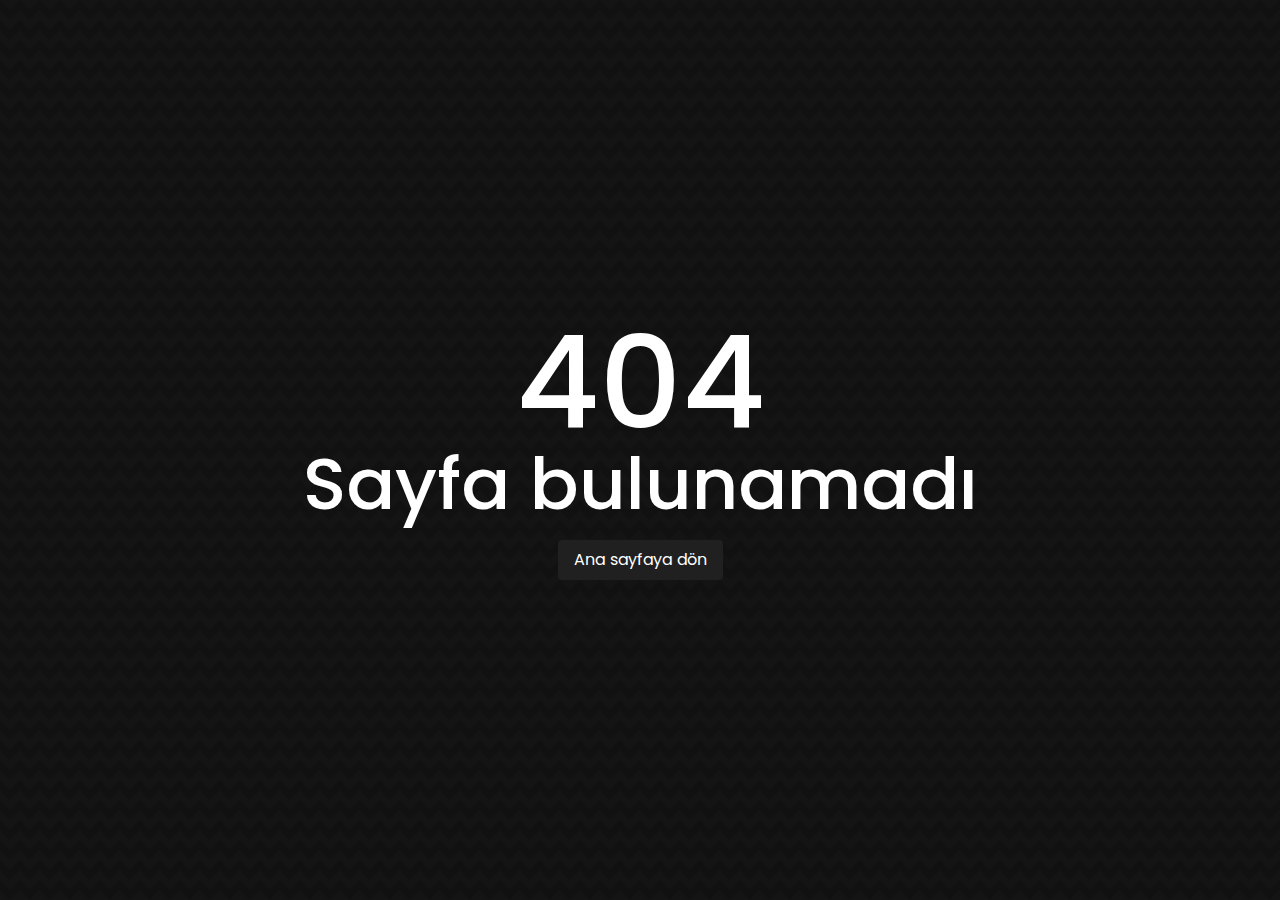
<file: 200.html>
<!doctype html>
<html lang="en" data-n-head="%7B%22lang%22:%7B%221%22:%22en%22%7D%7D">
  <head>
    <title>TheM4F</title><meta data-n-head="1" charset="utf-8"><meta data-n-head="1" name="viewport" content="width=device-width,initial-scale=1"><meta data-n-head="1" data-hid="theme-color" name="theme-color" content="#00FFFF"><meta data-n-head="1" data-hid="description" property="description" content="Selam, ben Mustafa Genç. 21 yaşındayım. Bolu Abant İzzet Baysal Üniversitesi Grafik Tasarım bölümünden 2022 senesinde mezun oldum. Tasarım ile 6, yazılım ile yaklaşık 4 senedir ilgileniyorum. Projelerimi daha iyi sunmak için bulduğum her alanda kendimi geliştiriyorum. Geliştirmekte olduğum projeler milyonlarca kullanıcıya hizmet etmekte."><meta data-n-head="1" data-hid="twitter:card" property="twitter:card" content="summary"><meta data-n-head="1" data-hid="twitter:url" property="twitter:url" content="https://them4f.net/"><meta data-n-head="1" data-hid="twitter:description" property="twitter:description" content="Selam, ben Mustafa Genç. 21 yaşındayım. Bolu Abant İzzet Baysal Üniversitesi Grafik Tasarım bölümünden 2022 senesinde mezun oldum. Tasarım ile 6, yazılım ile yaklaşık 4 senedir ilgileniyorum. Projelerimi daha iyi sunmak için bulduğum her alanda kendimi geliştiriyorum. Geliştirmekte olduğum projeler milyonlarca kullanıcıya hizmet etmekte."><meta data-n-head="1" data-hid="twitter:image" property="twitter:image" content="https://them4f.net/assets/icon.png"><meta data-n-head="1" data-hid="og:title" property="og:title" content="TheM4F"><meta data-n-head="1" data-hid="og:description" property="og:description" content="Selam, ben Mustafa Genç. 21 yaşındayım. Bolu Abant İzzet Baysal Üniversitesi Grafik Tasarım bölümünden 2022 senesinde mezun oldum. Tasarım ile 6, yazılım ile yaklaşık 4 senedir ilgileniyorum. Projelerimi daha iyi sunmak için bulduğum her alanda kendimi geliştiriyorum. Geliştirmekte olduğum projeler milyonlarca kullanıcıya hizmet etmekte."><meta data-n-head="1" data-hid="og:image" property="og:image" content="https://them4f.net/assets/icon.png"><link data-n-head="1" rel="icon" type="image/x-icon" href="/assets/favicon.ico"><link rel="preload" href="/_nuxt/cfd061d.js" as="script"><link rel="preload" href="/_nuxt/7a4f660.js" as="script"><link rel="preload" href="/_nuxt/0b84be4.js" as="script"><link rel="preload" href="/_nuxt/ac0d8dc.js" as="script">
  </head>
  <body>
    <div id="__nuxt"><style>#nuxt-loading{background:#fff;visibility:hidden;opacity:0;position:absolute;left:0;right:0;top:0;bottom:0;display:flex;justify-content:center;align-items:center;flex-direction:column;animation:nuxtLoadingIn 10s ease;-webkit-animation:nuxtLoadingIn 10s ease;animation-fill-mode:forwards;overflow:hidden}@keyframes nuxtLoadingIn{0%{visibility:hidden;opacity:0}20%{visibility:visible;opacity:0}100%{visibility:visible;opacity:1}}@-webkit-keyframes nuxtLoadingIn{0%{visibility:hidden;opacity:0}20%{visibility:visible;opacity:0}100%{visibility:visible;opacity:1}}#nuxt-loading>div,#nuxt-loading>div:after{border-radius:50%;width:5rem;height:5rem}#nuxt-loading>div{font-size:10px;position:relative;text-indent:-9999em;border:.5rem solid #f5f5f5;border-left:.5rem solid #000;-webkit-transform:translateZ(0);-ms-transform:translateZ(0);transform:translateZ(0);-webkit-animation:nuxtLoading 1.1s infinite linear;animation:nuxtLoading 1.1s infinite linear}#nuxt-loading.error>div{border-left:.5rem solid #ff4500;animation-duration:5s}@-webkit-keyframes nuxtLoading{0%{-webkit-transform:rotate(0);transform:rotate(0)}100%{-webkit-transform:rotate(360deg);transform:rotate(360deg)}}@keyframes nuxtLoading{0%{-webkit-transform:rotate(0);transform:rotate(0)}100%{-webkit-transform:rotate(360deg);transform:rotate(360deg)}}</style><script>window.addEventListener("error",function(){var e=document.getElementById("nuxt-loading");e&&(e.className+=" error")})</script><div id="nuxt-loading" aria-live="polite" role="status"><div>Loading...</div></div></div><script>window.__NUXT__={config:{_app:{basePath:"/",assetsPath:"/_nuxt/",cdnURL:null}},staticAssetsBase:"/_nuxt/static/1623789283"}</script>
  <script src="/_nuxt/cfd061d.js"></script><script src="/_nuxt/7a4f660.js"></script><script src="/_nuxt/0b84be4.js"></script><script src="/_nuxt/ac0d8dc.js"></script></body>
</html>
</file>
